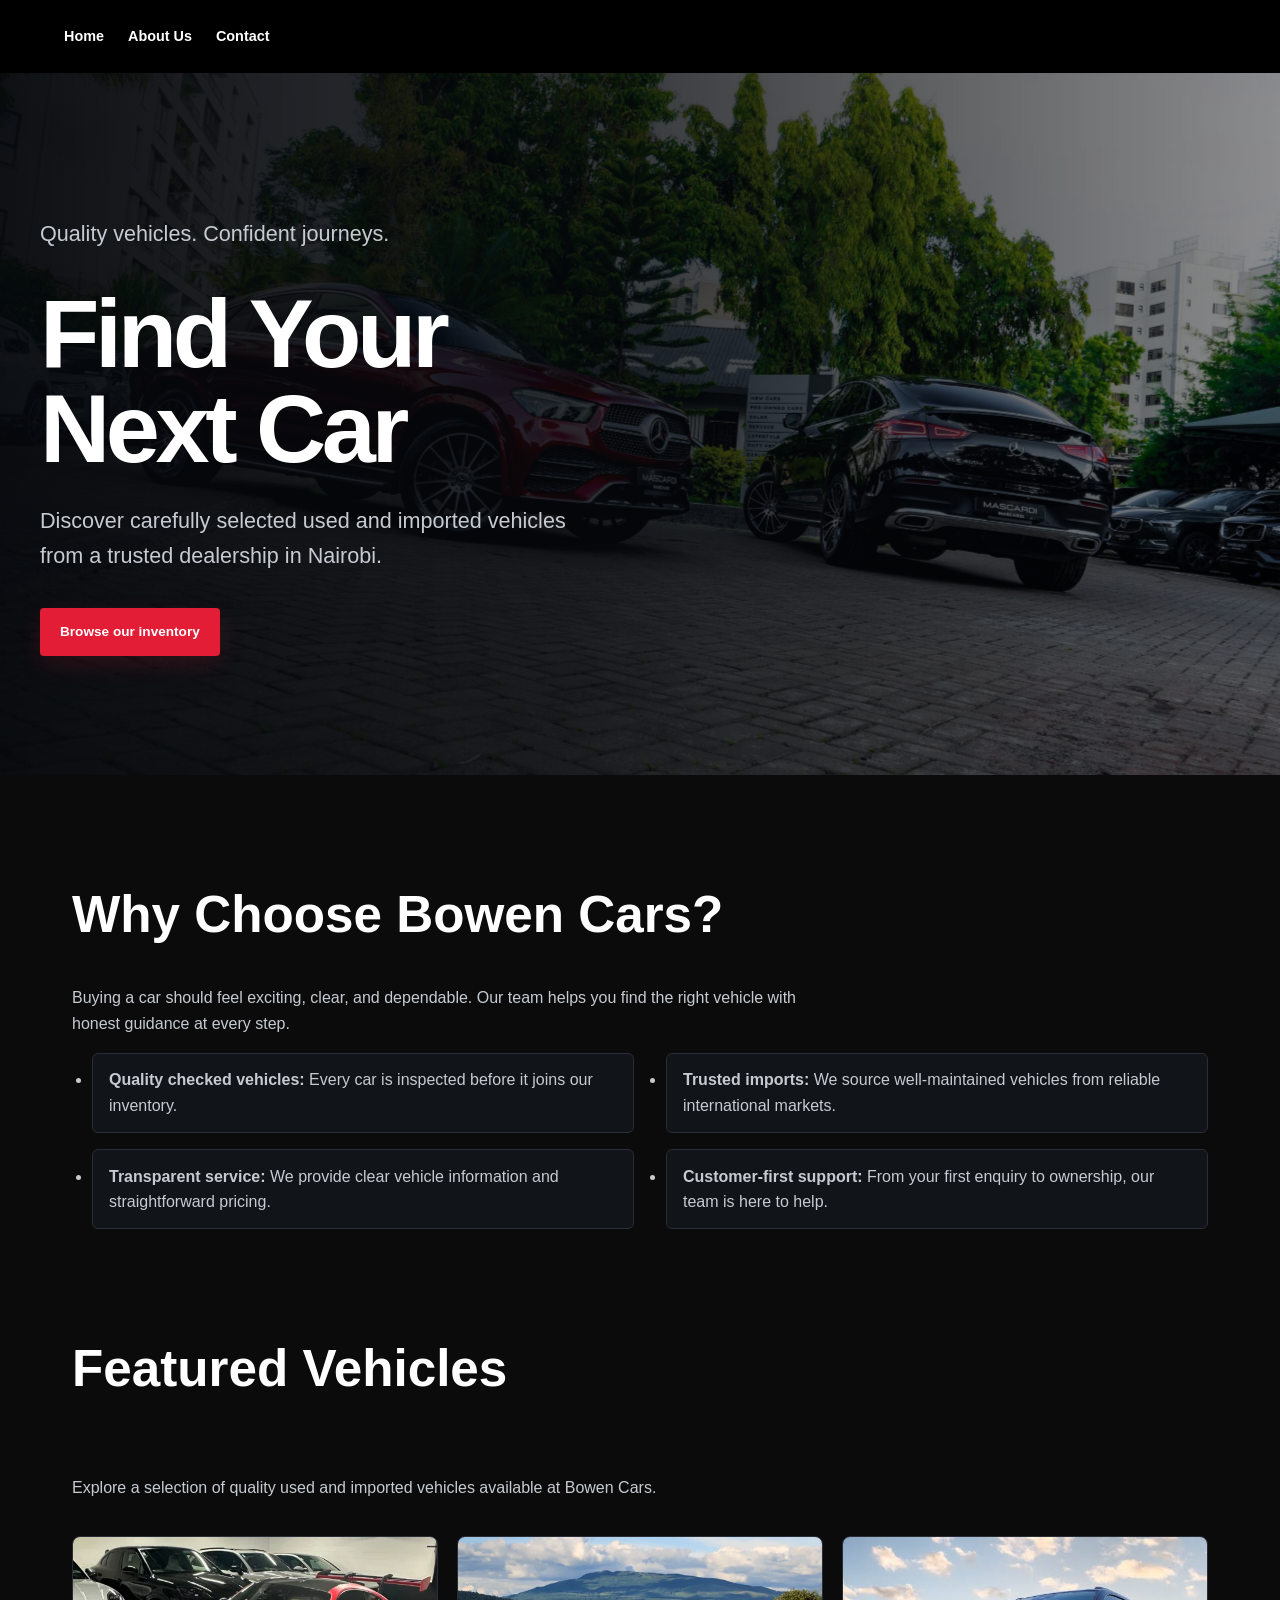
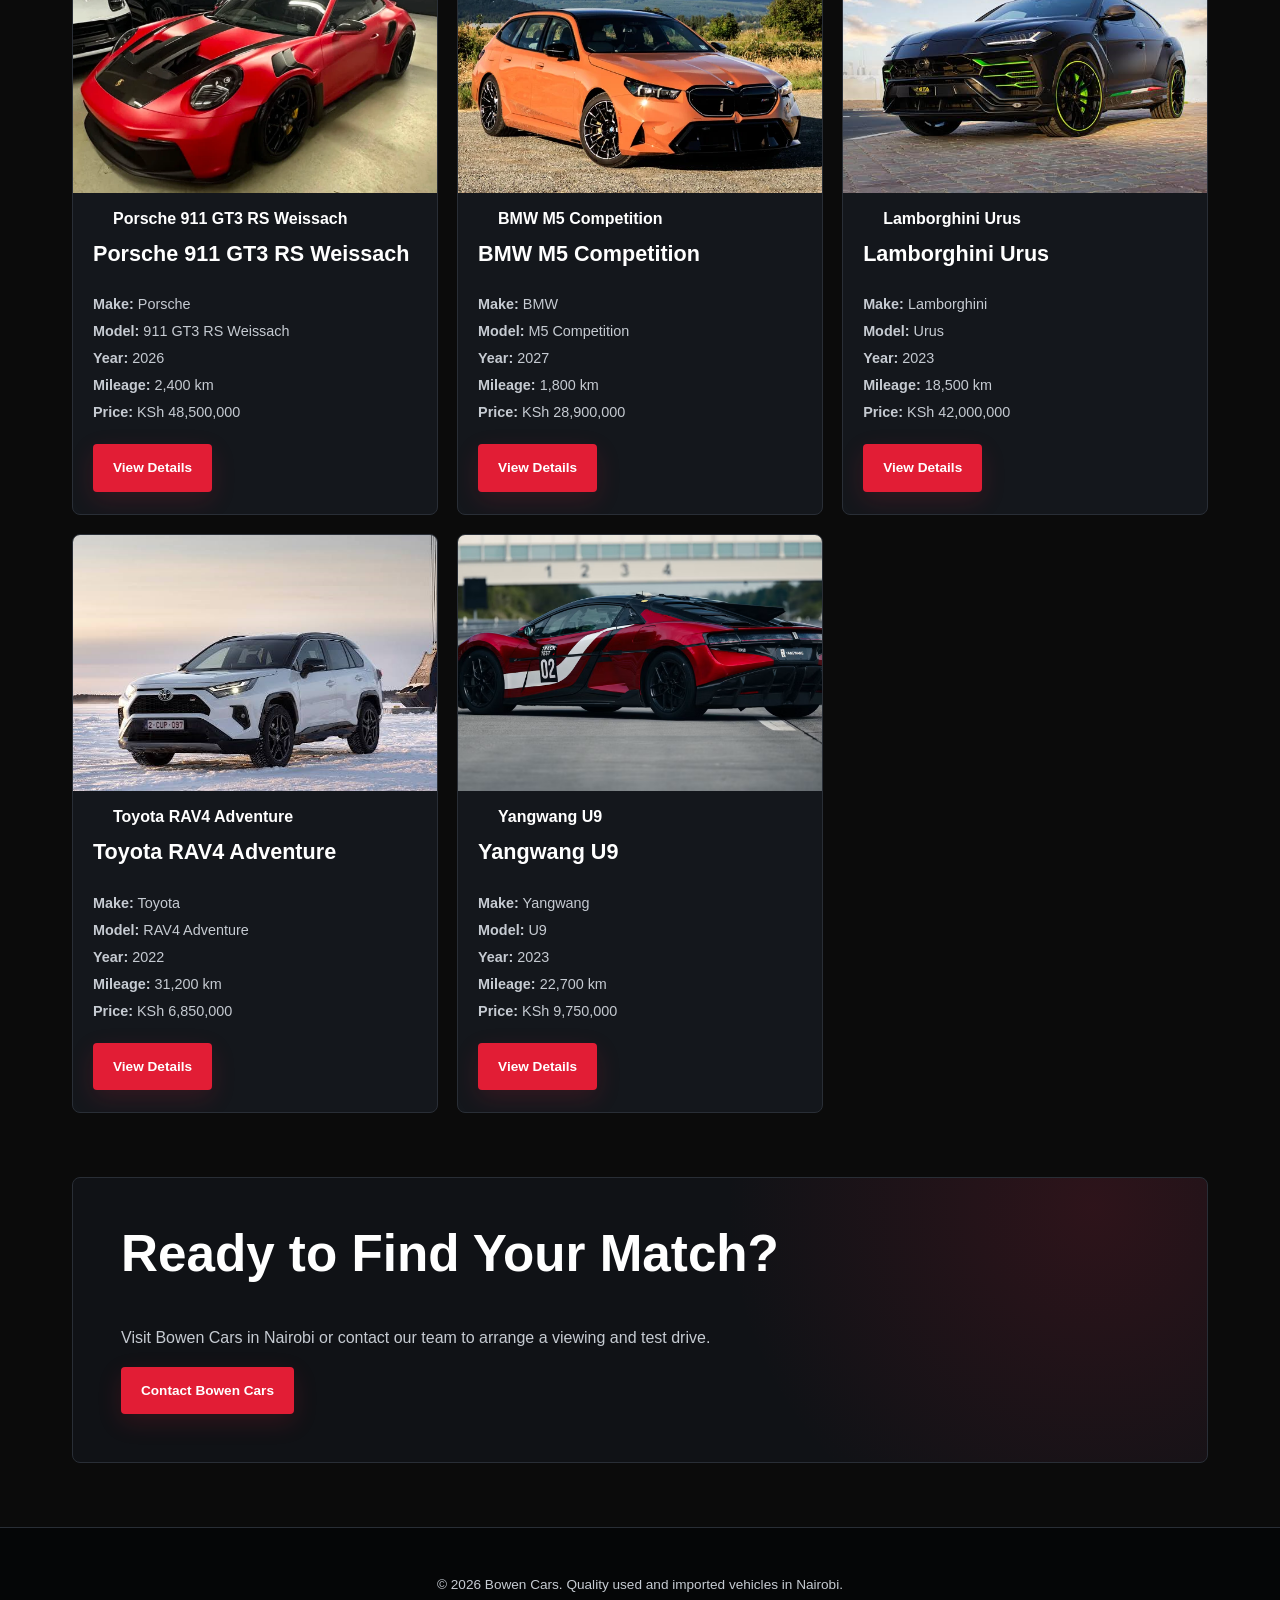
<file: index.html>
<!DOCTYPE html>
<html lang="en">
<head>
	<meta charset="UTF-8">
	<meta name="viewport" content="width=device-width, initial-scale=1.0">
	<meta name="description" content="Bowen Cars is a Nairobi dealership specializing in quality used and imported vehicles.">
	<title>Bowen Cars</title>
	<link rel="icon" type="image/png" href="img/210-2102174_car-icon-png-car-favicon-transparent-png.png">
	<link rel="stylesheet" href="style.css">
</head>
<body>
	<header>
		<section id="nav">
			
			<nav aria-label="Main navigation">
				<a href="index.html">Home</a>
				<a href="about.html">About Us</a>
				<a href="contact.html">Contact</a>
			</nav>
		</section>

		<section id="hero">
			<img src="img/DSC03876 (1).png" alt="Quality car available at Bowen Cars">
			<p>Quality vehicles. Confident journeys.</p>
			<h1>Find Your Next Car</h1>
			<p>Discover carefully selected used and imported vehicles from a trusted dealership in Nairobi.</p>
			<a href="#inventory">Browse our inventory</a>
		</section>
	</header>

	<main>
		<section id="why-choose-us">
			<h2>Why Choose Bowen Cars?</h2>
			<p>Buying a car should feel exciting, clear, and dependable. Our team helps you find the right vehicle with honest guidance at every step.</p>
			<ul>
				<li><strong>Quality checked vehicles:</strong> Every car is inspected before it joins our inventory.</li>
				<li><strong>Trusted imports:</strong> We source well-maintained vehicles from reliable international markets.</li>
				<li><strong>Transparent service:</strong> We provide clear vehicle information and straightforward pricing.</li>
				<li><strong>Customer-first support:</strong> From your first enquiry to ownership, our team is here to help.</li>
			</ul>
		</section>

		<section id="inventory">
			<h2>Featured Vehicles</h2>
			<p>Explore a selection of quality used and imported vehicles available at Bowen Cars.</p>

			<article>
				<figure>
					<img src="img/2026-porsche-911-gt3-rs-weissach-package-gsat-japan-01-660x440.png" alt="2026 Porsche 911 GT3 RS in white">
					<figcaption>Porsche 911 GT3 RS Weissach</figcaption>
				</figure>
				<h3>Porsche 911 GT3 RS Weissach</h3>
				<p><strong>Make:</strong> Porsche</p>
				<p><strong>Model:</strong> 911 GT3 RS Weissach</p>
				<p><strong>Year:</strong> 2026</p>
				<p><strong>Mileage:</strong> 2,400 km</p>
				<p><strong>Price:</strong> KSh 48,500,000</p>
				<a href="contact.html">View Details</a>
			</article>

			<article>
				<figure>
					<img src="img/2027-bmw-m5-front-angle-view-ak.png" alt="2027 BMW M5 viewed from the front">
					<figcaption>BMW M5 Competition</figcaption>
				</figure>
				<h3>BMW M5 Competition</h3>
				<p><strong>Make:</strong> BMW</p>
				<p><strong>Model:</strong> M5 Competition</p>
				<p><strong>Year:</strong> 2027</p>
				<p><strong>Mileage:</strong> 1,800 km</p>
				<p><strong>Price:</strong> KSh 28,900,000</p>
				<a href="contact.html">View Details</a>
			</article>

			<article>
				<figure>
					<img src="img/images.png" alt="Black Lamborghini Urus with green accents">
					<figcaption>Lamborghini Urus</figcaption>
				</figure>
				<h3>Lamborghini Urus</h3>
				<p><strong>Make:</strong> Lamborghini</p>
				<p><strong>Model:</strong> Urus</p>
				<p><strong>Year:</strong> 2023</p>
				<p><strong>Mileage:</strong> 18,500 km</p>
				<p><strong>Price:</strong> KSh 42,000,000</p>
				<a href="contact.html">View Details</a>
			</article>

			<article>
				<figure>
					<img src="img/images (2).png" alt="White Toyota RAV4 in a snowy landscape">
					<figcaption>Toyota RAV4 Adventure</figcaption>
				</figure>
				<h3>Toyota RAV4 Adventure</h3>
				<p><strong>Make:</strong> Toyota</p>
				<p><strong>Model:</strong> RAV4 Adventure</p>
				<p><strong>Year:</strong> 2022</p>
				<p><strong>Mileage:</strong> 31,200 km</p>
				<p><strong>Price:</strong> KSh 6,850,000</p>
				<a href="contact.html">View Details</a>
			</article>

			<article>
				<figure>
					<img src="img/Yangwang-U9-rear-quarter-static.png" alt="Yangwang U9 in a showroom setting" width="500" height="400">
					<figcaption>Yangwang U9</figcaption>
				</figure>
				<h3>Yangwang U9</h3>
				<p><strong>Make:</strong> Yangwang</p>
				<p><strong>Model:</strong> U9</p>
				<p><strong>Year:</strong> 2023</p>
				<p><strong>Mileage:</strong> 22,700 km</p>
				<p><strong>Price:</strong> KSh 9,750,000</p>
				<a href="contact.html">View Details</a>
			</article>
		</section>

		<section id="call-to-action">
			<h2>Ready to Find Your Match?</h2>
			<p>Visit Bowen Cars in Nairobi or contact our team to arrange a viewing and test drive.</p>
			<a href="contact.html">Contact Bowen Cars</a>
		</section>
	</main>

	<footer>
		<p>&copy; 2026 Bowen Cars. Quality used and imported vehicles in Nairobi.</p>
	</footer>
    <script src="script.js" defer></script>
</body>
</html>
</file>
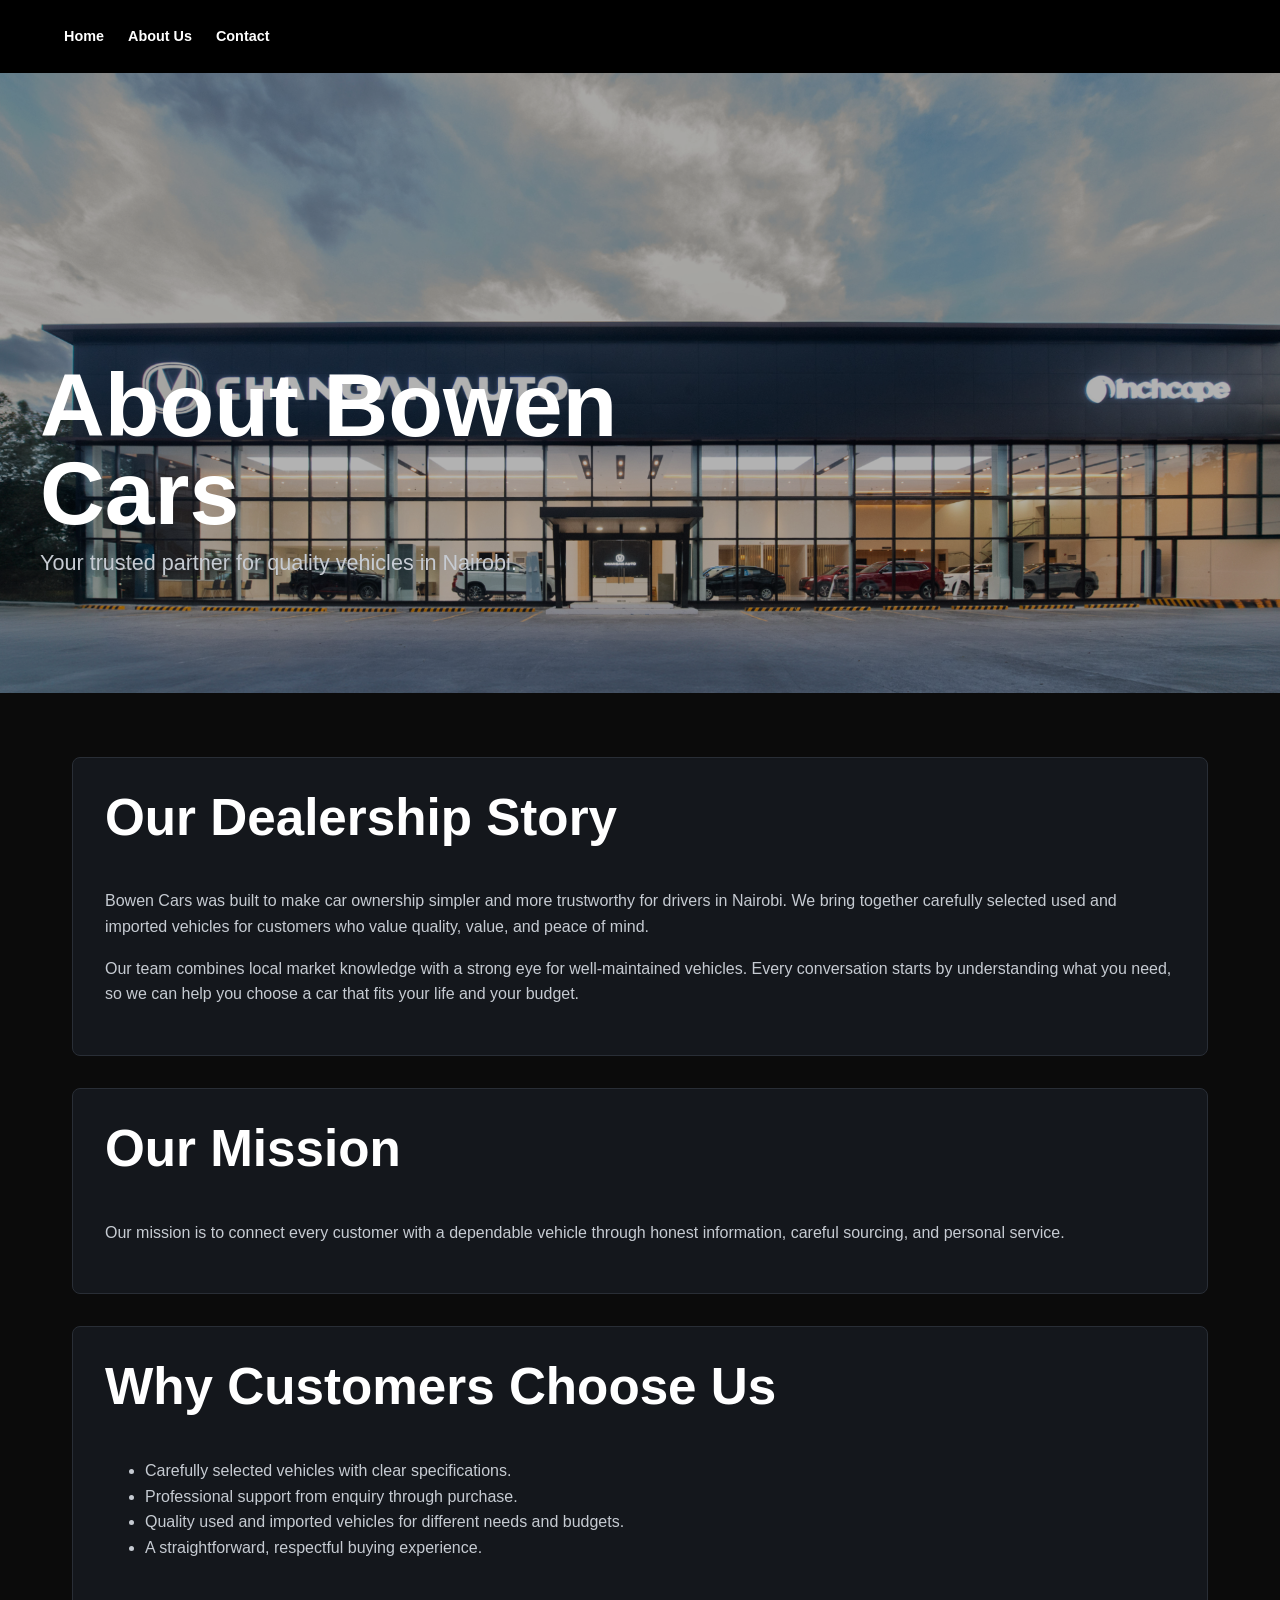
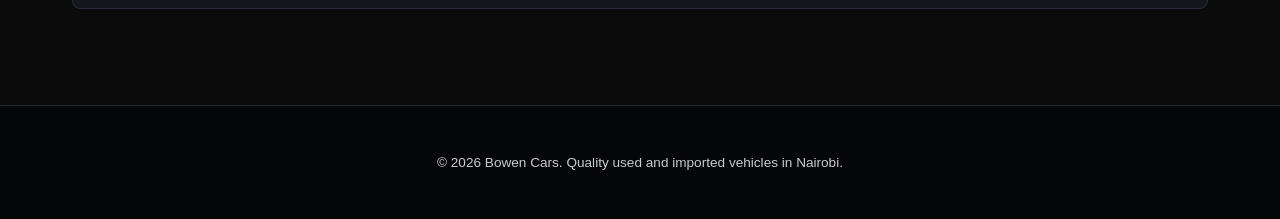
<file: about.html>
<!DOCTYPE html>
<html lang="en">
<head>
    <meta charset="UTF-8">
    <meta name="viewport" content="width=device-width, initial-scale=1.0">
    <meta name="description" content="Learn about Bowen Cars, a trusted Nairobi dealership for quality used and imported vehicles.">
    <title>About Us | Bowen Cars</title>
    <link rel="icon" type="image/png" href="img/210-2102174_car-icon-png-car-favicon-transparent-png.png">
    <link rel="stylesheet" href="style.css">
</head>
<body>
    <header>
        <section id="nav">
            
            <nav aria-label="Main navigation">
                <a href="index.html">Home</a>
                <a href="about.html" aria-current="page">About Us</a>
                <a href="contact.html">Contact</a>
            </nav>
            
        </section>
        <section id="about-hero">
            <img src="img/Changan.png" alt="Changan vehicle available at Bowen Cars">
            <h1>About Bowen Cars</h1>
            <p>Your trusted partner for quality vehicles in Nairobi.</p>
        </section>
    </header>

    <main>
        <section id="story">
            <h2>Our Dealership Story</h2>
            <p>Bowen Cars was built to make car ownership simpler and more trustworthy for drivers in Nairobi. We bring together carefully selected used and imported vehicles for customers who value quality, value, and peace of mind.</p>
            <p>Our team combines local market knowledge with a strong eye for well-maintained vehicles. Every conversation starts by understanding what you need, so we can help you choose a car that fits your life and your budget.</p>
            
        </section>

        <section id="mission">
            <h2>Our Mission</h2>
            <p>Our mission is to connect every customer with a dependable vehicle through honest information, careful sourcing, and personal service.</p>
        </section>

        <section id="customer-choice">
            <h2>Why Customers Choose Us</h2>
            <ul>
                <li>Carefully selected vehicles with clear specifications.</li>
                <li>Professional support from enquiry through purchase.</li>
                <li>Quality used and imported vehicles for different needs and budgets.</li>
                <li>A straightforward, respectful buying experience.</li>
            </ul>
        </section>
    </main>

    <footer>
        <p>&copy; 2026 Bowen Cars. Quality used and imported vehicles in Nairobi.</p>
    </footer>
    <script src="script.js" defer></script>
</body>
</html>
</file>
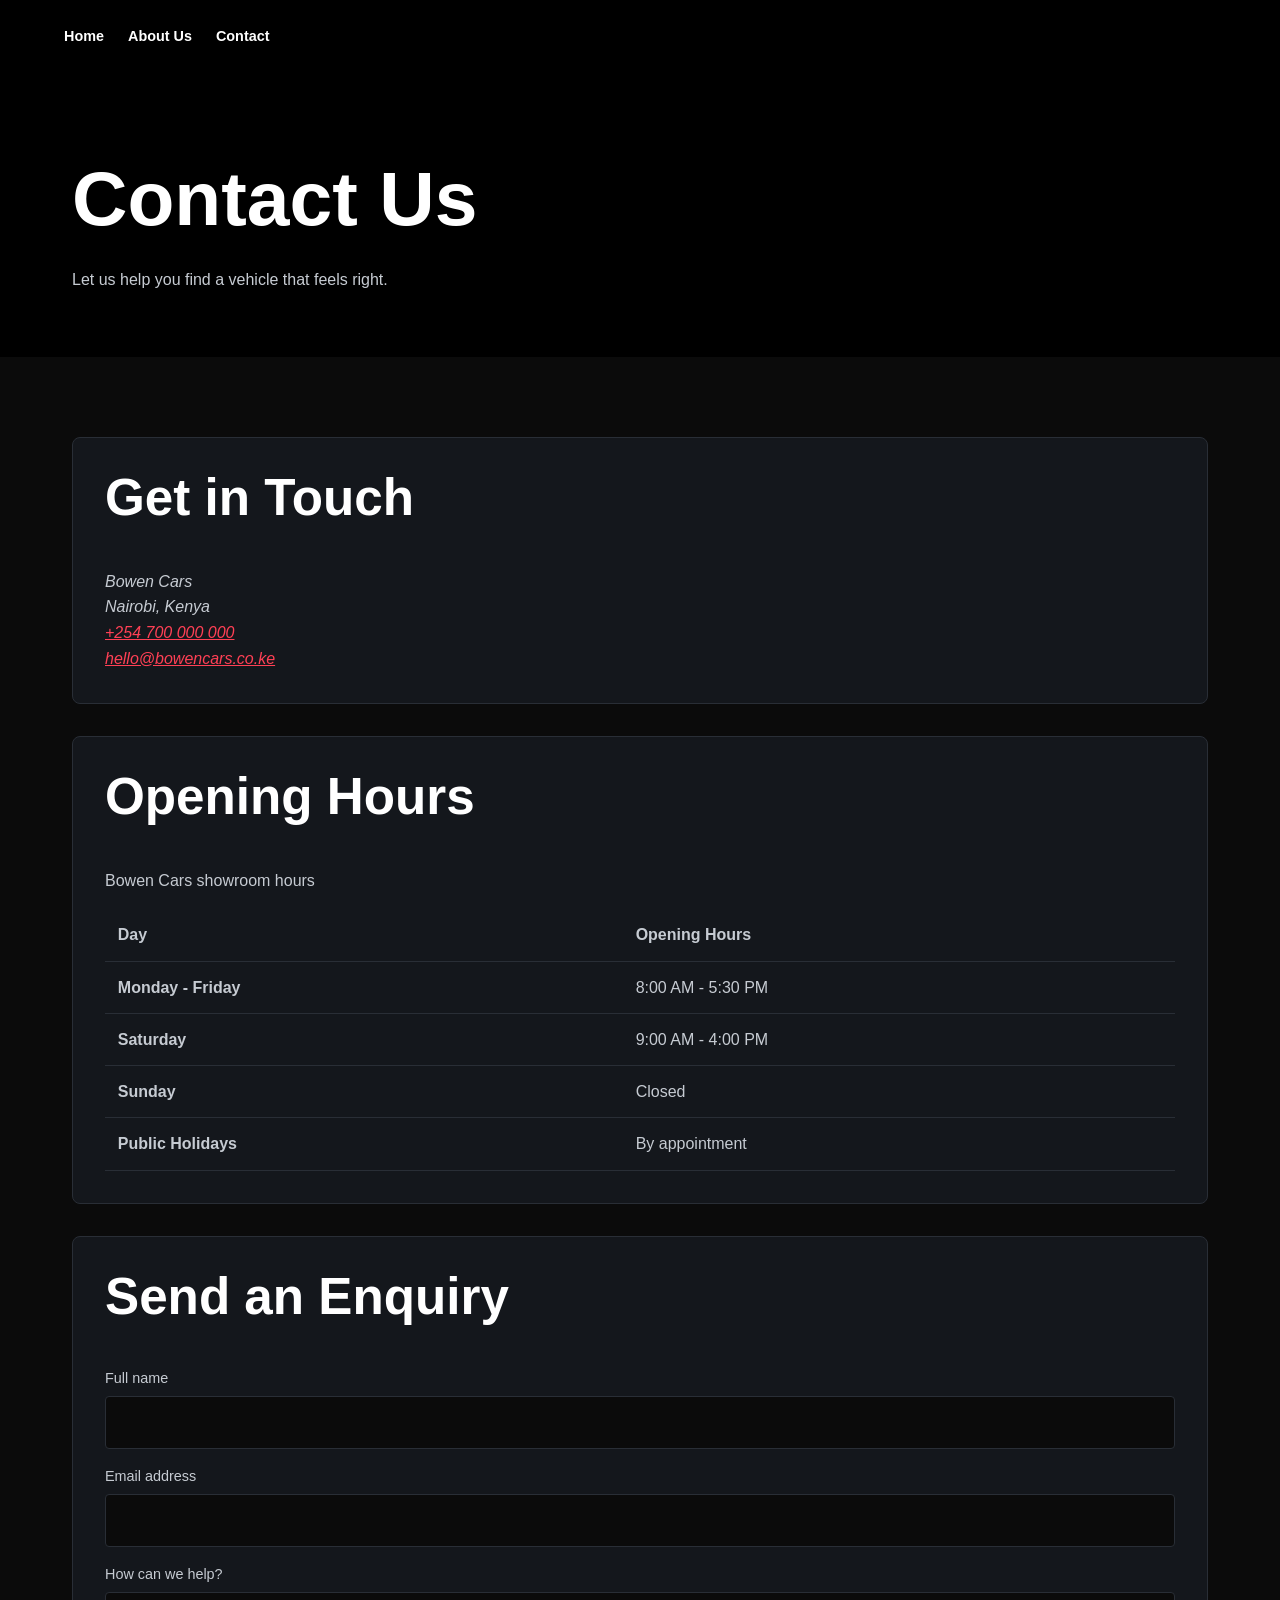
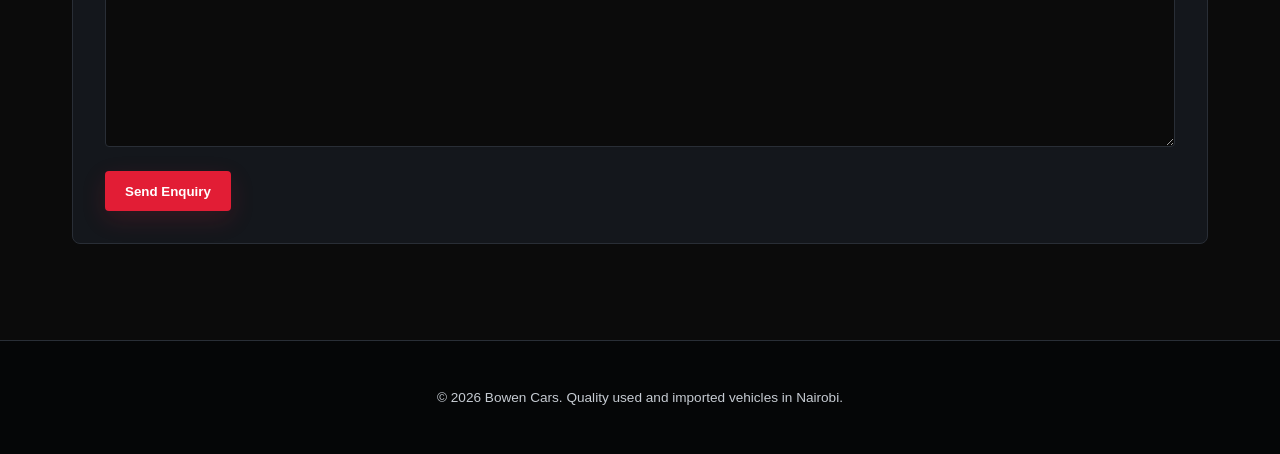
<file: contact.html>
<!DOCTYPE html>
<html lang="en">
<head>
    <meta charset="UTF-8">
    <meta name="viewport" content="width=device-width, initial-scale=1.0">
    <meta name="description" content="Contact Bowen Cars in Nairobi to view quality used and imported vehicles.">
    <title>Contact Us | Bowen Cars</title>
    <link rel="icon" type="image/png" href="img/210-2102174_car-icon-png-car-favicon-transparent-png.png">
    <link rel="stylesheet" href="style.css">
</head>
<body>
    <header>
        <section id="nav">
            
            <nav aria-label="Main navigation">
                <a href="index.html">Home</a>
                <a href="about.html">About Us</a>
                <a href="contact.html" aria-current="page">Contact</a>
            </nav>
        </section>
        <h1>Contact Us</h1>
        <p>Let us help you find a vehicle that feels right.</p>
    </header>

    <main>
        <section id="contact-details">
            <h2>Get in Touch</h2>
            <address>
                Bowen Cars<br>
                Nairobi, Kenya<br>
                <a href="tel:+254700000000">+254 700 000 000</a><br>
                <a href="mailto:hello@bowencars.co.ke">hello@bowencars.co.ke</a>
            </address>
        </section>

        <section id="opening-hours">
            <h2>Opening Hours</h2>
            <table>
                <caption>Bowen Cars showroom hours</caption>
                <thead>
                    <tr>
                        <th scope="col">Day</th>
                        <th scope="col">Opening Hours</th>
                    </tr>
                </thead>
                <tbody>
                    <tr><th scope="row">Monday - Friday</th><td>8:00 AM - 5:30 PM</td></tr>
                    <tr><th scope="row">Saturday</th><td>9:00 AM - 4:00 PM</td></tr>
                    <tr><th scope="row">Sunday</th><td>Closed</td></tr>
                    <tr><th scope="row">Public Holidays</th><td>By appointment</td></tr>
                </tbody>
            </table>
        </section>

        <section id="enquiry">
            <h2>Send an Enquiry</h2>
            <form action="mailto:hello@bowencars.co.ke" method="post" enctype="text/plain">
                <p>
                    <label for="name">Full name</label>
                    <input type="text" id="name" name="name" required>
                </p>
                <p>
                    <label for="email">Email address</label>
                    <input type="email" id="email" name="email" required>
                </p>
                <p>
                    <label for="message">How can we help?</label>
                    <textarea id="message" name="message" rows="5" required></textarea>
                </p>
                <button type="submit">Send Enquiry</button>
            </form>
        </section>
    </main>

    <footer>
        <p>&copy; 2026 Bowen Cars. Quality used and imported vehicles in Nairobi.</p>
    </footer>
    <script src="script.js" defer></script>
</body>
</html>
</file>
<file: style.css>
:root {
	--ink: #ffffff;
	--muted: #c4c4c4;
	--paper: #0b0b0b;
	--white: #ffffff;
	--accent: #d4142a;
	--accent-dark: #f02038;
	--card: #171717;
	--line: #2e2e2e;
}

* {
	box-sizing: border-box;
}

html {
	scroll-behavior: smooth;
}

body {
	margin: 0;
	color: var(--ink);
	background: var(--paper);
	font-family: Georgia, "Times New Roman", serif;
	line-height: 1.6;
}

header {
	background: #000000;
}

h1,
h2,
h3 {
	color: var(--white);
}

p,
li,
address,
td,
th {
	color: var(--muted);
}

header > h1,
header > p {
	max-width: 1200px;
	margin-right: auto;
	margin-left: auto;
	padding-right: 2rem;
	padding-left: 2rem;
}

header > h1 {
	margin-top: 0;
	margin-bottom: 0.5rem;
	padding-top: 4rem;
	font-size: clamp(2.5rem, 6vw, 5rem);
}

header > p {
	margin-top: 0;
	padding-bottom: 4rem;
}

#nav {
	display: flex;
	align-items: center;
	justify-content: space-between;
	gap: 2rem;
	max-width: 1200px;
	margin: 0 auto;
	padding: 1.25rem 2rem;
	background: #000000;
}

#nav > a {
	color: var(--white);
	font-size: 1.5rem;
	font-weight: 700;
	letter-spacing: 0.04em;
	text-decoration: none;
}

#nav nav {
	display: flex;
	gap: 1.5rem;
}

#nav nav a {
	color: var(--white);
	font-family: Arial, sans-serif;
	font-size: 0.9rem;
	font-weight: 700;
	text-decoration: none;
}

#nav nav a:hover,
#nav nav a:focus-visible {
	color: var(--accent-dark);
}

#hero {
	display: flex;
	position: relative;
	overflow: hidden;
	min-height: 680px;
	padding: 8rem max(2rem, calc((100vw - 1200px) / 2)) 7rem;
	flex-direction: column;
	justify-content: center;
	align-items: flex-start;
	color: var(--white);
	background-image: linear-gradient(90deg, rgba(8, 15, 22, 0.82) 0%, rgba(8, 15, 22, 0.5) 47%, rgba(8, 15, 22, 0.08) 100%);
	background-position: center;
	background-size: cover;
}

#hero > img {
	position: absolute;
	inset: 0;
	width: 100%;
	height: 100%;
	object-fit: cover;
	object-position: center;
	filter: brightness(0.7);
}

#hero > *:not(img) {
	position: relative;
	z-index: 1;
}

#hero p:first-child {
	margin: 0 0 0.75rem;
	color: #ffd2b4;
	font-family: Arial, sans-serif;
	font-size: 0.85rem;
	font-weight: 700;
	letter-spacing: 0.16em;
	text-transform: uppercase;
}

#hero h1 {
	max-width: 700px;
	margin: 0;
	font-size: clamp(3.5rem, 8vw, 7rem);
	line-height: 0.95;
}

#hero p:not(:first-child) {
	max-width: 560px;
	margin: 1.5rem 0 2rem;
	font-size: clamp(1.05rem, 2vw, 1.35rem);
}

#about-hero {
	display: flex;
	position: relative;
	overflow: hidden;
	min-height: 620px;
	padding: 7rem max(2rem, calc((100vw - 1200px) / 2));
	flex-direction: column;
	justify-content: flex-end;
	background-image: linear-gradient(90deg, rgba(0, 0, 0, 0.82) 0%, rgba(0, 0, 0, 0.48) 55%, rgba(0, 0, 0, 0.12) 100%);
	background-position: center;
	background-size: cover;
}

#about-hero > img {
	position: absolute;
	inset: 0;
	width: 100%;
	height: 100%;
	object-fit: cover;
	object-position: center;
	filter: brightness(0.7);
}

#about-hero > *:not(img) {
	position: relative;
	z-index: 1;
}

#about-hero h1 {
	max-width: 760px;
	margin: 0 0 0.5rem;
	font-size: clamp(3rem, 7vw, 6rem);
	line-height: 0.98;
}

#about-hero p {
	max-width: 560px;
	margin: 0;
	font-size: clamp(1.05rem, 2vw, 1.35rem);
}

#hero a,
#call-to-action a,
article > a {
	display: inline-block;
	padding: 0.8rem 1.25rem;
	color: var(--white);
	background: var(--accent);
	font-family: Arial, sans-serif;
	font-size: 0.85rem;
	font-weight: 700;
	text-decoration: none;
}

#hero a:hover,
#hero a:focus-visible,
#call-to-action a:hover,
#call-to-action a:focus-visible,
article > a:hover,
article > a:focus-visible {
	background: var(--accent-dark);
}

a {
	color: var(--accent-dark);
}

main {
	max-width: 1200px;
	margin: 0 auto;
	padding: 4rem 2rem;
}

section > h2 {
	margin-top: 0;
	font-size: clamp(2rem, 4vw, 3.25rem);
	line-height: 1.1;
}

#why-choose-us,
#call-to-action {
	padding: 3rem 0;
}

#why-choose-us ul {
	display: grid;
	grid-template-columns: repeat(2, minmax(0, 1fr));
	gap: 1rem 2rem;
	padding-left: 1.25rem;
}

#inventory {
	padding: 3rem 0;
}

#inventory > article {
	display: inline-block;
	vertical-align: top;
	width: calc(33.333% - 1.1rem);
	margin: 1rem 1rem 1rem 0;
	padding-bottom: 1.5rem;
	background: var(--card);
	border: 1px solid var(--line);
}

figure {
	margin: 0;
}

figure img {
	display: block;
	width: 100%;
	height: 240px;
	object-fit: cover;
}

figcaption,
article > h3,
article > p,
article > a {
	margin-right: 1.25rem;
	margin-left: 1.25rem;
}

figcaption {
	padding-top: 0.75rem;
	font-weight: 700;
}

article > h3 {
	margin-top: 0.35rem;
	font-size: 1.35rem;
}

article > p {
	margin-top: 0.25rem;
	margin-bottom: 0.25rem;
	font-family: Arial, sans-serif;
	font-size: 0.9rem;
}

article > a {
	margin-top: 1rem;
}

#call-to-action {
	border-top: 1px solid var(--line);
}

#story,
#mission,
#customer-choice,
#contact-details,
#opening-hours,
#enquiry {
	margin-bottom: 2rem;
	padding: 2rem;
	background: var(--card);
	border: 1px solid var(--line);
}

address a {
	color: var(--accent-dark);
}

table {
	width: 100%;
	border-collapse: collapse;
}

caption {
	margin-bottom: 1rem;
	color: var(--muted);
	text-align: left;
}

th,
td {
	padding: 0.8rem;
	border-bottom: 1px solid var(--line);
	text-align: left;
}

label {
	display: block;
	margin-bottom: 0.35rem;
	color: var(--muted);
	font-family: Arial, sans-serif;
	font-size: 0.9rem;
}

input,
textarea {
	width: 100%;
	padding: 0.8rem;
	color: var(--white);
	background: #0b0b0b;
	border: 1px solid var(--line);
	font: inherit;
}

button {
	padding: 0.8rem 1.25rem;
	color: var(--white);
	background: var(--accent);
	border: 0;
	font-family: Arial, sans-serif;
	font-weight: 700;
	cursor: pointer;
}

button:hover,
button:focus-visible {
	background: var(--accent-dark);
}

footer {
	padding: 2rem;
	color: var(--white);
	background: var(--ink);
	font-family: Arial, sans-serif;
	font-size: 0.85rem;
	text-align: center;
}

@media (max-width: 800px) {
	#nav {
	padding: 1rem;
	}

	#hero {
	min-height: 560px;
	padding: 6rem 1.5rem;
	}

	#about-hero {
	min-height: 520px;
	padding: 6rem 1.5rem;
	}

	main {
	padding: 3rem 1.5rem;
	}

	#inventory > article {
	width: calc(50% - 0.75rem);
	}
}

@media (max-width: 560px) {
	#nav {
	align-items: flex-start;
	flex-direction: column;
	gap: 0.75rem;
	}

	#nav nav {
	gap: 1rem;
	}

	#hero {
	min-height: 520px;
	}

	#about-hero {
	min-height: 460px;
	padding: 5rem 1.25rem 4rem;
	}

	#why-choose-us ul {
	grid-template-columns: 1fr;
	}

	#inventory > article {
	width: 100%;
	margin-right: 0;
	}
}

/* ===== Bowen Cars responsive + motion upgrade ===== */
:root {
  --accent: #e21d35;
  --accent-dark: #ff4055;
  --card: #14171c;
  --line: #292e36;
  --muted: #c6cbd2;
}
html { scroll-padding-top: 1rem; }
body { overflow-x: hidden; font-family: Inter, "Segoe UI", Arial, sans-serif; }
#nav { width: 100%; max-width: none; padding: 1.1rem clamp(1rem, 5vw, 4rem); }
#nav nav a { position: relative; padding: .45rem 0; transition: color .25s ease; }
#nav nav a::after {
  content: ""; position: absolute; left: 0; bottom: .1rem; width: 0; height: 2px;
  background: var(--accent); transition: width .25s ease;
}
#nav nav a:hover::after, #nav nav a:focus-visible::after { width: 100%; }
#hero {
  isolation: isolate;
  min-height: clamp(560px, 78vh, 820px);
  padding: clamp(4rem, 9vw, 8rem) max(1.25rem, calc((100vw - 1200px) / 2));
  gap: .15rem;
}
#hero::after {
  content: ""; position: absolute; z-index: 0; inset: 0;
  background: linear-gradient(90deg, rgba(5,8,12,.94) 0%, rgba(5,8,12,.75) 44%, rgba(5,8,12,.22) 100%);
  pointer-events: none;
}
#hero > img {
  z-index: -1;
  object-position: center 55%;
  transform: scale(1.035);
  animation: hero-drift 18s ease-in-out infinite alternate;
  will-change: transform;
}
#hero > *:not(img) { z-index: 1; }
#hero p:first-child {
  display: inline-block;
  margin-bottom: 1rem;
  padding: .45rem .75rem;
  border-left: 3px solid var(--accent);
  background: rgba(226,29,53,.12);
  letter-spacing: .14em;
  animation: rise-in .7s .05s both;
}
#hero h1 {
  max-width: 780px;
  font-size: clamp(2.7rem, 7.6vw, 6.7rem);
  letter-spacing: -.045em;
  line-height: .98;
  text-wrap: balance;
  animation: rise-in .8s .15s both;
}
#hero p:not(:first-child) {
  line-height: 1.65;
  animation: rise-in .8s .25s both;
}
#hero a, #call-to-action a, article > a, button {
  border-radius: 4px;
  box-shadow: 0 8px 24px rgba(226,29,53,.16);
  transition: transform .25s ease, background .25s ease, box-shadow .25s ease;
}
#hero a { animation: rise-in .8s .35s both; }
#hero a:hover, #call-to-action a:hover, article > a:hover, button:hover {
  transform: translateY(-3px);
  box-shadow: 0 13px 30px rgba(226,29,53,.28);
}
main { width: min(100%, 1320px); }
#why-choose-us, #inventory, #call-to-action { scroll-margin-top: 1.5rem; }
#why-choose-us > p, #inventory > p { max-width: 760px; }
#why-choose-us li { padding: .85rem 1rem; background: #111419; border: 1px solid var(--line); border-radius: 6px; }
#inventory {
  display: grid;
  grid-template-columns: repeat(3, minmax(0, 1fr));
  gap: 1.2rem;
}
#inventory > h2, #inventory > p { grid-column: 1 / -1; }
#inventory > article {
  display: block; width: auto; margin: 0; padding: 0 0 1.4rem;
  overflow: hidden; border-radius: 8px;
  transition: transform .3s ease, border-color .3s ease, box-shadow .3s ease;
}
#inventory > article:hover {
  transform: translateY(-7px);
  border-color: rgba(226,29,53,.7);
  box-shadow: 0 18px 36px rgba(0,0,0,.28);
}
figure img { height: clamp(190px, 20vw, 270px); transition: transform .5s ease; }
article:hover figure img { transform: scale(1.045); }
figcaption { padding: .8rem 1.25rem 0; }
#call-to-action { margin-top: 1rem; padding: 3rem; border: 1px solid var(--line); border-radius: 8px; background: radial-gradient(circle at 90% 10%, rgba(226,29,53,.14), transparent 35%), #101216; }
#story, #mission, #customer-choice, #contact-details, #opening-hours, #enquiry { border-radius: 8px; }
input, textarea { border-radius: 4px; }
input:focus, textarea:focus { outline: 2px solid var(--accent); outline-offset: 2px; }
footer { color: #aeb4be; background: #050607; border-top: 1px solid var(--line); }

/* Elements reveal gently as they enter the viewport. */
.motion-ready .reveal { opacity: 0; transform: translateY(22px); transition: opacity .65s ease, transform .65s ease; }
.motion-ready .reveal.is-visible { opacity: 1; transform: translateY(0); }
@keyframes rise-in {
  from { opacity: 0; transform: translateY(18px); }
  to { opacity: 1; transform: translateY(0); }
}
@keyframes hero-drift {
  from { transform: scale(1.035) translateX(0); }
  to { transform: scale(1.11) translateX(-1.2%); }
}
@media (max-width: 900px) {
  #hero { min-height: 650px; padding: 6rem 2rem; }
  #inventory { grid-template-columns: repeat(2, minmax(0, 1fr)); }
  #inventory > article { width: auto; margin: 0; }
}
@media (max-width: 600px) {
  #nav { align-items: center; flex-direction: row; justify-content: center; padding: .9rem 1rem; }
  #nav nav { width: 100%; justify-content: center; gap: clamp(.8rem, 5vw, 1.5rem); }
  #nav nav a { font-size: .82rem; white-space: nowrap; }
  #nav > a { font-size: 1.15rem; }
  header > h1, header > p { padding-left: 1.25rem; padding-right: 1.25rem; }
  header > h1 { padding-top: 2.75rem; font-size: clamp(2.2rem, 11vw, 3.5rem); }
  header > p { padding-bottom: 2.75rem; }
  #hero {
    min-height: min(760px, 82svh);
    min-height: max(570px, 82svh);
    padding: 4.25rem 1.25rem 3.5rem;
    justify-content: center;
    background-position: 58% center;
  }
  #hero::after {
    background: linear-gradient(180deg, rgba(4,7,10,.72) 0%, rgba(4,7,10,.76) 45%, rgba(4,7,10,.94) 100%);
  }
  #hero > img { object-position: 61% center; animation-duration: 24s; }
  #hero p:first-child { max-width: 100%; font-size: .72rem; letter-spacing: .1em; }
  #hero h1 { max-width: 100%; font-size: clamp(2.65rem, 13vw, 4.25rem); line-height: .98; }
  #hero p:not(:first-child) { max-width: 34rem; margin: 1.1rem 0 1.5rem; font-size: 1rem; }
  #hero a { max-width: 100%; text-align: center; }
  #about-hero { min-height: 490px; padding: 4rem 1.25rem 3rem; }
  #about-hero h1 { font-size: clamp(2.5rem, 12vw, 4rem); }
  main { padding: 2.5rem 1.1rem; }
  #inventory { grid-template-columns: minmax(0, 1fr); gap: 1rem; }
  #inventory > article { width: 100%; }
  figure img { height: 235px; }
  #why-choose-us ul { padding-left: 0; list-style: none; }
  #call-to-action { padding: 2rem 1.25rem; }
  #story, #mission, #customer-choice, #contact-details, #opening-hours, #enquiry { padding: 1.25rem; }
  table { font-size: .88rem; }
  th, td { padding: .65rem .4rem; }
}
@media (prefers-reduced-motion: reduce) {
  *, *::before, *::after { scroll-behavior: auto !important; animation-duration: .01ms !important; animation-iteration-count: 1 !important; transition-duration: .01ms !important; }
  .motion-ready .reveal { opacity: 1; transform: none; }
}
</file>
